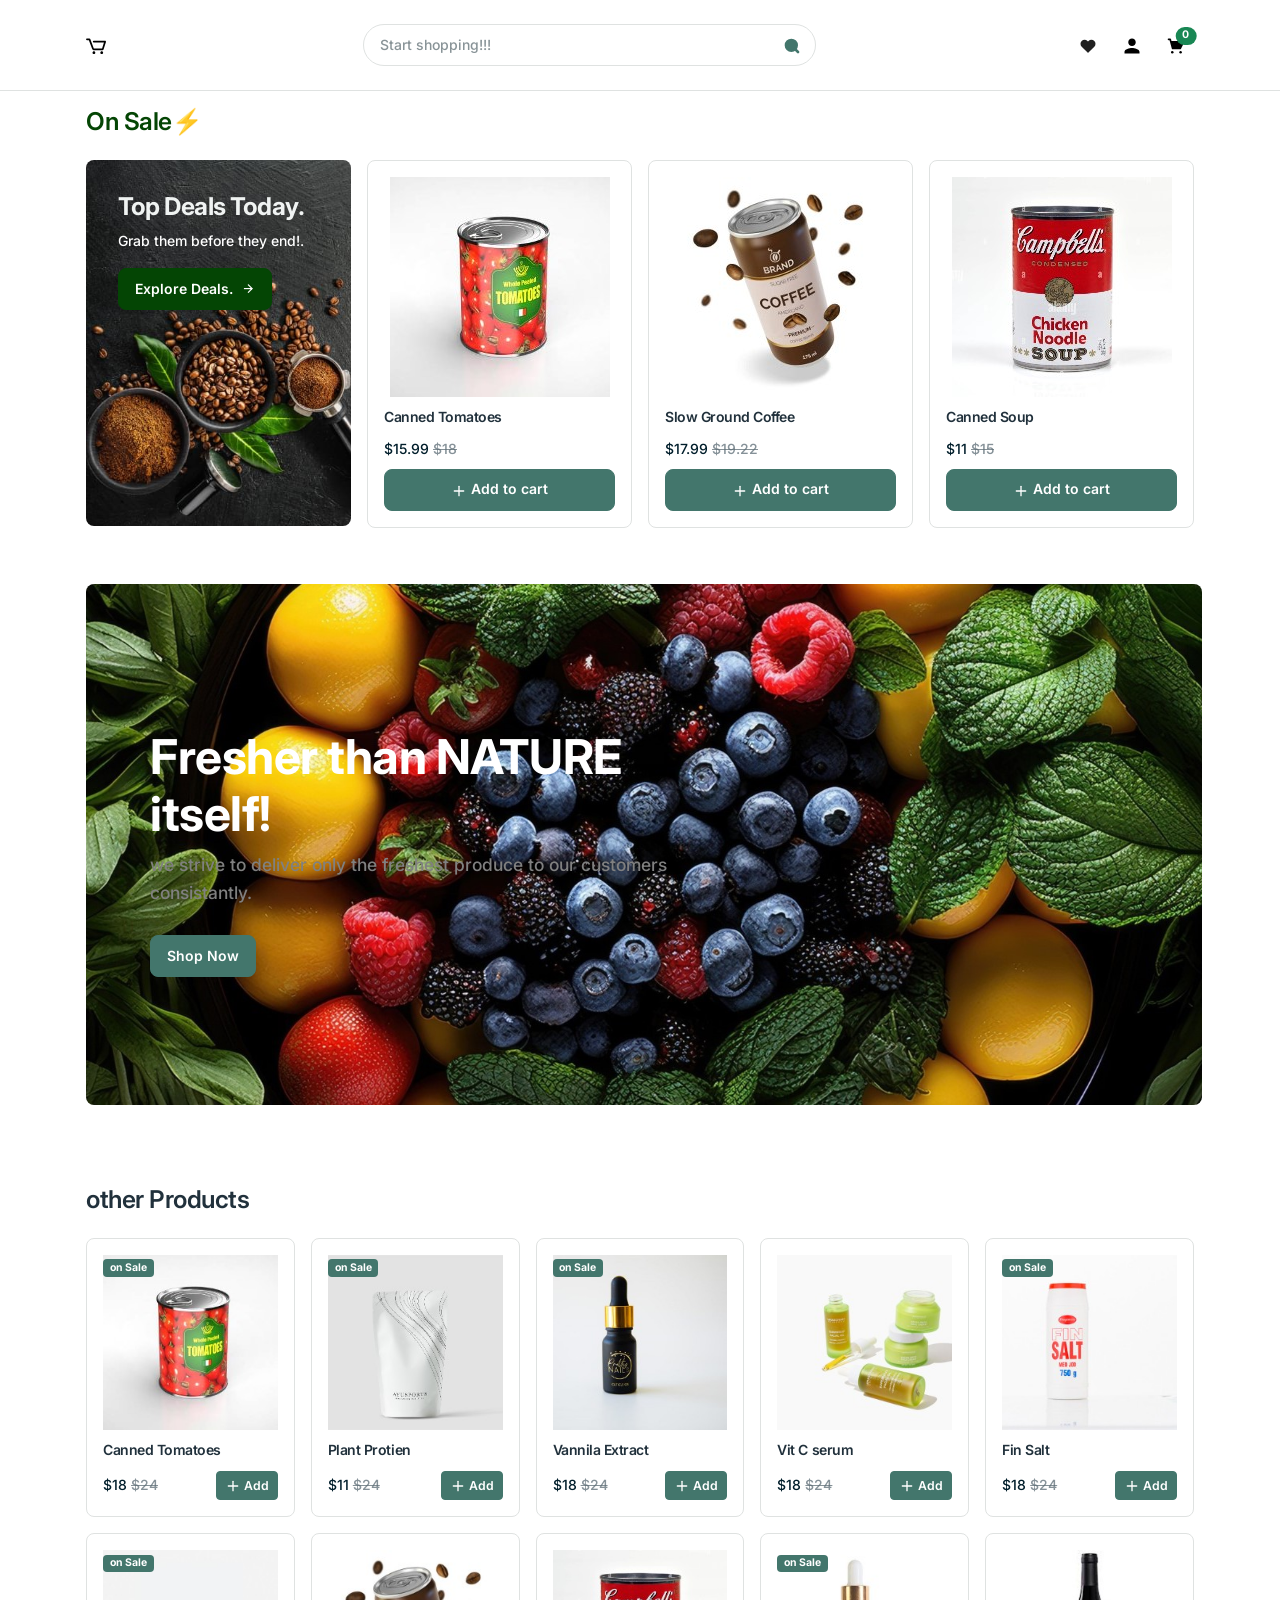
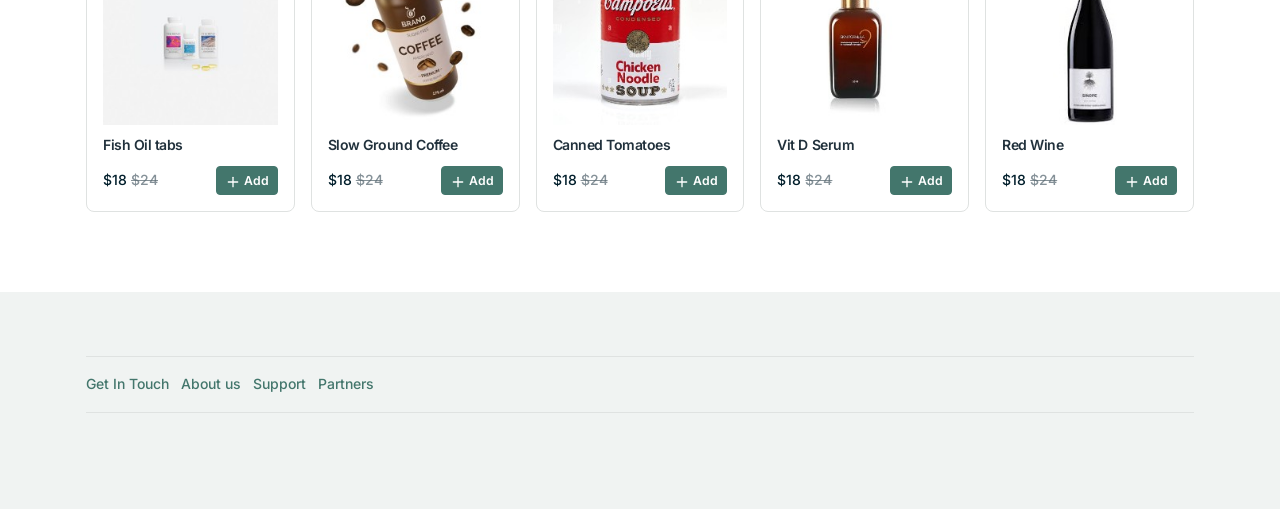
<file: index.html>
<!DOCTYPE html>
<html lang="en">

<head>
    <!-- Required meta tags -->
    <meta charset="utf-8">
    <meta name="viewport" content="width=device-width, initial-scale=1, shrink-to-fit=no">
    <meta content="Trial Project" name="authored by Surya Baburaj">
    <title>eComm</title>

    <link href="./assets/libs/slick-carousel/slick/slick.css" rel="stylesheet" />
    <link href="./assets/libs/slick-carousel/slick/slick-theme.css" rel="stylesheet" />
    <link href="./assets/libs/tiny-slider/dist/tiny-slider.css" rel="stylesheet" />

    <!-- Favicon icon-->
    <link rel="shortcut icon" type="image/x-icon" href="./assets/images/favicon/favicon.ico">


    <!-- Libs CSS -->
    <link href="./assets/libs/bootstrap-icons/font/bootstrap-icons.min.css" rel="stylesheet">
    <link href="./assets/libs/feather-webfont/dist/feather-icons.css" rel="stylesheet">
    <link href="./assets/libs/simplebar/dist/simplebar.min.css" rel="stylesheet">


    <!-- Theme CSS -->
    <link rel="stylesheet" href="./assets/css/theme.min.css">
    <script async src="https://www.googletagmanager.com/gtag/js?id=G-M8S4MT3EYG"></script>
    <script>
        window.dataLayer = window.dataLayer || [];

        function gtag() {
            dataLayer.push(arguments);
        }
        gtag("js", new Date());

        gtag("config", "G-M8S4MT3EYG");
    </script>
    <script type="text/javascript">
        (function(c, l, a, r, i, t, y) {
            c[a] =
                c[a] ||
                function() {
                    (c[a].q = c[a].q || []).push(arguments);
                };
            t = l.createElement(r);
            t.async = 1;
            t.src = "https://www.clarity.ms/tag/" + i;
            y = l.getElementsByTagName(r)[0];
            y.parentNode.insertBefore(t, y);
        })(window, document, "clarity", "script", "kuc8w5o9nt");
    </script>

</head>
<body>
    <!-- navigation bar - start  -->
    <div class="border-bottom">
        <div class="py-6">
            <div class="container">
                <div class="row w-100 align-items-center gx-lg-2 gx-0">
                    <div class="col-xxl-2 col-lg-3 col-md-6 col-5">
                        <a class="navbar-brand d-none d-lg-block" href="./index.html">
						<img src="./assets/images/logo/logo.svg" height="20" width="20" alt="eComm site Logo" />
					</a>
                        <div class="d-flex justify-content-between w-100 d-lg-none">
                            <a class="navbar-brand" href="./index.html">
							<img src="./assets/images/logo/logo.svg" height="20" width="20"  alt="eComm site" />
						</a>
                        </div>
                    </div>
                    <div class="col-xxl-5 col-lg-5 d-none d-lg-block ">
                        <form action="#">
                            <div class="input-group">
                                <input class="form-control rounded-pill" type="search" placeholder="Start shopping!!!" />
                                <span class="input-group-append">
								<button class="btn  ms-n10 rounded-0 rounded-pill" type="button">
									<svg
										xmlns="http://www.w3.org/2000/svg"
										width="16"
										height="16"
										viewBox="0 0 24 24"
										fill="#43766c"
										stroke="#43766c"
										stroke-width="4"
										stroke-linecap="round"
										stroke-linejoin="round"
										class="feather feather-search"
									>
										<circle cx="11" cy="11" r="8"></circle>
										<line x1="21" y1="21" x2="16.65" y2="16.65"></line>
									</svg>
								</button>
							</span>
                            </div>
                        </form>
                    </div>
                    <div class="col-md-2 col-xxl-3 d-none d-lg-block">
                        <!-- Button trigger modal -->
                        
                    </div>
                    
                    <div class="col-lg-2 col-xxl-2 text-end col-md-6 col-7">
                        <div class="list-inline">
                            <div class="list-inline-item me-5">
                                <a href="#!" >
                                    <img src="assets/images/icons/wishlist.svg" alt="">
                                    
							</a>
                            </div>
                            <div class="list-inline-item me-5">
                                <a href="#!" class="text-muted" data-bs-toggle="modal" data-bs-target="#offcanvasExample">
								<img src="assets/images/icons/user-profile.svg" width="20" alt="user-profile">
							</a>
                            </div>
                            <div class="list-inline-item me-5 me-lg-0">
                                <a class="text-muted position-relative" data-bs-toggle="offcanvas" data-bs-target="#offcanvasRight" href="#offcanvasExample" role="button" aria-controls="offcanvasRight">
                                    <img src="assets/images/icons/cart.svg" width="20" alt="">
								<span class="position-absolute top-0 start-100 translate-middle badge rounded-pill bg-success">
									0
									<span class="visually-hidden"> Items in cart</span>
								</span>
							</a>
                            </div>
                            <div class="list-inline-item d-inline-block d-lg-none">
							<!-- Button -->
							<button class="navbar-toggler collapsed" type="button" data-bs-toggle="offcanvas" data-bs-target="#navbar-default" aria-controls="navbar-default" aria-label="Toggle navigation">
								<svg xmlns="http://www.w3.org/2000/svg" width="20" height="20" viewBox="0 0 24 24" id="search"><path fill="#200E32" d="M15.6207067,15.6542822 C16.0072308,15.270377 16.6268293,15.270377 17.0133534,15.6542822 L17.0133534,15.6542822 L19.5680176,17.7164156 L19.6123694,17.7164156 C20.1292102,18.2388171 20.1292102,19.0857973 19.6123694,19.6081989 C19.0955285,20.1306004 18.2575639,20.1306004 17.7407231,19.6081989 L17.7407231,19.6081989 L15.6207067,17.1784678 L15.5402577,17.0876967 C15.390397,16.8980019 15.3076306,16.6615115 15.3076306,16.416375 C15.3076306,16.1303824 15.4202849,15.8561581 15.6207067,15.6542822 Z M8.57763961,-7.10542736e-15 C10.8525711,-7.10542736e-15 13.0343273,0.913436016 14.6429467,2.53936255 C16.2515662,4.16528909 17.1552792,6.37051871 17.1552792,8.66992606 C17.1552792,13.458194 13.3149392,17.3398521 8.57763961,17.3398521 C3.84034006,17.3398521 2.13162821e-14,13.458194 2.13162821e-14,8.66992606 C2.13162821e-14,3.88165812 3.84034006,-7.10542736e-15 8.57763961,-7.10542736e-15 Z" transform="translate(2 2)"></path></svg>
							</button>
						</div>
                            
                        </div>
                    </div>
                </div>
            </div>
        </div>

        
    </div>
    <nav class="navbar navbar-expand-lg navbar-light navbar-default py-0 pb-lg-4" aria-label="Offcanvas navbar large">
		<div class="container">
			<div class="offcanvas offcanvas-start hide" tabindex="-1" id="navbar-default" aria-labelledby="navbar-defaultLabel" aria-modal="true" role="dialog">
				<div class="offcanvas-header pb-1">
					<a href="./index.html"><img src="./assets/images/icons/cart.svg" width="20" alt="eCommsite"></a>
					<button type="button" class="btn-close" data-bs-dismiss="offcanvas" aria-label="Close"></button>
				</div>
				<div class="offcanvas-body">
					<div class="d-block d-lg-none mb-4">
						<form action="#">
							<div class="input-group">
								<input class="form-control rounded-pill " type="search" placeholder="Start your search!!" style="text-align: center;">
								<span class="input-group-append">
									<button class="btn  ms-n10 rounded-pill rounded-pill" type="button">
										<svg xmlns="http://www.w3.org/2000/svg" width="16" height="16" viewBox="0 0 24 24" fill="currentColor" stroke="currentColor" stroke-width="4" stroke-linecap="round" stroke-linejoin="round" class="feather feather-search">
											<circle cx="11" cy="11" r="8"></circle>
											<line x1="21" y1="21" x2="16.65" y2="16.65"></line>
										</svg>
									</button>
								</span>
							</div>
						</form>
						
					</div>
					
				</div>
			</div>
	</nav>
    <!-- Modal -->

    <!-- Shop Cart -->  

    <div class="offcanvas offcanvas-end" tabindex="-1" id="offcanvasRight" aria-labelledby="offcanvasRightLabel">
        <div class="offcanvas-header border-bottom">
            <div class="text-start">
                <h6 id="offcanvasRightLabel" class="mb-0 fs-4">Your Cart!</h6>
            </div>
            <button type="button" class="btn-close text-reset" data-bs-dismiss="offcanvas" aria-label="Close"></button>
        </div>
        <div class="offcanvas-body">
            <div>
               
                <ul class="list-group list-group-flush">
                    <!-- list group -->
                    <li class="list-group-item  border-bottom" style="padding-left: 35%;">
                            <div class="text-start">
                                <h6>wow! Such empty !! <img src="assets/images/icons/empty.svg" width="16" alt=""></h6>
                               
                            </div>
                        
                    </li>
                </ul>
                <!-- btn -->
                <div class="d-flex justify-content-between mt-4" style="padding-left: 35%;">
                    <a href="#!"  class="btn btn-primary" style="background-color: #43766c;" >Continue Shopping</a>
                </div>
            </div>
        </div>
    </div>
   <!-- navigation end -->
    
<!-- today's deals End-->
        <section>
            <div class="container">
                <div class="row">
                    <div class="col-md-12 mb-6">
                        <h3 class="mb-0 text-dark-primary">On Sale⚡</h3>
                    </div>
                </div>
                <div class="table-responsive-xl pb-6" style="height: 365.17;">
                    <div class="row row-cols-lg-4 row-cols-1 row-cols-md-2 g-4 flex-nowrap">
                        <div class="col">
                            <div class="pt-8 px-6 px-xl-8 rounded" style="background: url(./assets/images/banner/banner-deal.jpg) no-repeat; background-size: cover; height: 365.17px">
                                <div>
                                    <h3 class="fw-bolder text-light">Top Deals Today.</h3>
                                    <p class="text-white">Grab them before they end!.</p>
                                    <a href="#!" class="btn btn-dark-primary">
                                 Explore Deals.
                                 <i class="feather-icon icon-arrow-right ms-1"></i>
                              </a>
                                </div>
                            </div>
                        </div>
                        <!-- items -->
                        
                        <div class="col">
                            <div class="card card-product">
                                <div class="card-body">
                                    <div class="text-center position-relative">
                                        <a href="./pages/shop-single.html"><img src="assets/images/products/12.jpg" alt="  Ecomm site products" class="mb-3 img-fluid" /></a>
                                        <div class="card-product-action">
                                            <a href="#!" class="btn-action" data-bs-toggle="modal" data-bs-target="#quickViewModal">
                                       <i class="bi bi-eye" data-bs-toggle="tooltip" data-bs-html="true" title="Quick View"></i>
                                    </a>
                                            <a href="#!" class="btn-action" data-bs-toggle="tooltip" data-bs-html="true" title="Wishlist"><i class="bi bi-heart"></i></a>
                                            <a href="#!" class="btn-action" data-bs-toggle="tooltip" data-bs-html="true" title="Compare"><i class="bi bi-arrow-left-right"></i></a>
                                        </div>
                                    </div>
                                    
                                    <h2 class="fs-6"><a href="./pages/shop-single.html" class="text-inherit text-decoration-none">Canned Tomatoes</a></h2>
                                    <div class="d-flex justify-content-between align-items-center mt-3">
                                        <div>
                                            <span class="text-dark">$15.99</span>
                                            <span class="text-decoration-line-through text-muted">$18</span>
                                        </div>
                                        
                                    </div>
                                    <div class="d-grid mt-2">
                                        <a href="#!" class="btn btn-primary">
                                    <svg
                                       xmlns="http://www.w3.org/2000/svg"
                                       width="16"
                                       height="16"
                                       viewBox="0 0 24 24"
                                       fill="none"
                                       stroke="currentColor"
                                       stroke-width="2"
                                       stroke-linecap="round"
                                       stroke-linejoin="round"
                                       class="feather feather-plus">
                                       <line x1="12" y1="5" x2="12" y2="19"></line>
                                       <line x1="5" y1="12" x2="19" y2="12"></line>
                                    </svg>
                                    Add to cart
                                 </a>
                                    </div>
                                    
                                </div>
                            </div>
                        </div>
                        <!-- items -->
                        <div class="col">
                            <div class="card card-product">
                                <div class="card-body">
                                    <div class="text-center position-relative">
                                        <a href="./pages/shop-single.html"><img src="assets/images/products/11.jpg" alt="  Ecomm site products" class="mb-3 img-fluid" /></a>

                                        
                                    </div>
                                    
                                    <h2 class="fs-6"><a href="./pages/shop-single.html" class="text-inherit text-decoration-none">Slow Ground Coffee</a></h2>

                                    <div class="d-flex justify-content-between align-items-center mt-3">
                                        <div>
                                            <span class="text-dark">$17.99</span>
                                            <span class="text-decoration-line-through text-muted">$19.22</span>
                                        </div>
                                       
                                    </div>
                                    <div class="d-grid mt-2">
                                        <a href="#!" class="btn btn-primary">
                                    <svg
                                       xmlns="http://www.w3.org/2000/svg"
                                       width="16"
                                       height="16"
                                       viewBox="0 0 24 24"
                                       fill="none"
                                       stroke="currentColor"
                                       stroke-width="2"
                                       stroke-linecap="round"
                                       stroke-linejoin="round"
                                       class="feather feather-plus">
                                       <line x1="12" y1="5" x2="12" y2="19"></line>
                                       <line x1="5" y1="12" x2="19" y2="12"></line>
                                    </svg>
                                    Add to cart
                                 </a>
                                    </div>
                                    
                                </div>
                            </div>
                        </div>

                        <!-- items -->
                        <div class="col">
                            <div class="card card-product">
                                <div class="card-body">
                                    <div class="text-center position-relative">
                                        <a href="./pages/shop-single.html"><img src="assets/images/products/13.jpg" alt="  Ecomm site products" class="mb-3 img-fluid" /></a>
                                        <div class="card-product-action">
                                            <a href="#!" class="btn-action" data-bs-toggle="modal" data-bs-target="#quickViewModal">
                                       <i class="bi bi-eye" data-bs-toggle="tooltip" data-bs-html="true" title="Quick View"></i>
                                    </a>
                                            <a href="#!" class="btn-action" data-bs-toggle="tooltip" data-bs-html="true" title="Wishlist"><i class="bi bi-heart"></i></a>
                                            <a href="#!" class="btn-action" data-bs-toggle="tooltip" data-bs-html="true" title="Compare"><i class="bi bi-arrow-left-right"></i></a>
                                        </div>
                                    </div>
                                    
                                    <h2 class="fs-6"><a href="./pages/shop-single.html" class="text-inherit text-decoration-none">Canned Soup</a></h2>
                                    <div class="d-flex justify-content-between align-items-center mt-3">
                                        <div>
                                            <span class="text-dark">$11</span>
                                            <span class="text-decoration-line-through text-muted">$15</span>
                                        </div>
                                        
                                    </div>
                                    <div class="d-grid mt-2">
                                        <a href="#!" class="btn btn-primary">
                                    <svg
                                       xmlns="http://www.w3.org/2000/svg"
                                       width="16"
                                       height="16"
                                       viewBox="0 0 24 24"
                                       fill="none"
                                       stroke="currentColor"
                                       stroke-width="2"
                                       stroke-linecap="round"
                                       stroke-linejoin="round"
                                       class="feather feather-plus">
                                       <line x1="12" y1="5" x2="12" y2="19"></line>
                                       <line x1="5" y1="12" x2="19" y2="12"></line>
                                    </svg>
                                    Add to cart
                                 </a>
                                    </div>
                                    
                                </div>
                            </div>
                        </div>
                    </div>
                </div>
            </div>
        </section>

        <!-- today's deals end  -->

<!-- slider start -->
    <main>
        <section class="mt-8">
            <div class="container">
                <div class="hero-slider">
                    <div style="background: url(./assets/images/slider/slide-1.jpg) no-repeat; background-size: cover;; border-radius: 0.5rem; background-position: center">
                        <div class="ps-lg-12 py-lg-16 col-xxl-5 col-md-7 py-14 px-8 text-xs-center">

                            <h2 class="text-white display-5 fw-bolder mt-4">Fresher than NATURE itself!</h2>
                            <p class="lead" style="color: grey;">we strive to deliver only the freshest produce to our customers consistantly.</p>
                            <a href="#!" class="btn btn-primary mt-3">
                                Shop Now
                             </a>
                        </div>
                    </div>
                    <div style="background: url(./assets/images/slider/slider-2.jpg) no-repeat; background-size: cover; height: 521px; border-radius: 0.5rem; background-position: center">
                        <div class="ps-lg-12 py-lg-16 col-xxl-5 col-md-7 py-14 px-8 text-xs-center">
                            <h2 class="text-light display-5 fw-bold mt-4">
                                Your One-Stop desitnation to a good    
                                <span class="text-primary">$LIFE</span>
                            </h2>
                            <p class="lead">Explore our wellness offers daily!.</p>
                            <a href="#!" class="btn btn-primary mt-3">
                           Shop Now
                        </a>
                        </div>
                    </div>
                </div>
            </div>
        </section>

 



        <!-- Popular Products Start-->
        <section class="my-lg-14 my-8">
            <div class="container">
                <div class="row">
                    <div class="col-12 mb-6">
                        <h3 class="mb-0">other Products</h3>
                    </div>
                </div>

                <div class="row g-4 row-cols-lg-5 row-cols-2 row-cols-md-3">
                    <div class="col">
                        <div class="card card-product">
                            <div class="card-body">
                                <div class="text-center position-relative">
                                    <div class="position-absolute top-0 start-0">
                                        <span class="badge bg-primary">on Sale</span>
                                    </div>
                                    <a href="#!"><img src="assets/images/products/12.jpg" alt="  Ecomm site products" class="mb-3 img-fluid" /></a>

                                   
                                </div>
                                 
                                <h2 class="fs-6"><a href="./pages/shop-single.html" class="text-inherit text-decoration-none"> Canned Tomatoes </a></h2>
                               
                                <div class="d-flex justify-content-between align-items-center mt-3">
                                    <div>
                                        <span class="text-dark">$18</span>
                                        <span class="text-decoration-line-through text-muted">$24</span>
                                    </div>
                                    <div>
                                        <a href="#!" class="btn btn-primary btn-sm">
                                    <svg
                                       xmlns="http://www.w3.org/2000/svg"
                                       width="16"
                                       height="16"
                                       viewBox="0 0 24 24"
                                       fill="none"
                                       stroke="currentColor"
                                       stroke-width="2"
                                       stroke-linecap="round"
                                       stroke-linejoin="round"
                                       class="feather feather-plus">
                                       <line x1="12" y1="5" x2="12" y2="19"></line>
                                       <line x1="5" y1="12" x2="19" y2="12"></line>
                                    </svg>
                                    Add
                                 </a>
                                    </div>
                                </div>
                            </div>
                        </div>
                    </div>

                    <!-- item -->

                    <div class="col">
                        <div class="card card-product">
                            <div class="card-body">
                                <div class="text-center position-relative">
                                    <div class="position-absolute top-0 start-0">
                                        <span class="badge bg-primary">on Sale</span>
                                    </div>
                                    <a href="#!"><img src="assets/images/products/2.jpg" alt="Ecomm site products" class="mb-3 img-fluid" /></a>

                                   
                                </div>
                                 
                                <h2 class="fs-6"><a href="./pages/shop-single.html" class="text-inherit text-decoration-none"> Plant Protien </a></h2>
                               
                                <div class="d-flex justify-content-between align-items-center mt-3">
                                    <div>
                                        <span class="text-dark">$11</span>
                                        <span class="text-decoration-line-through text-muted">$24</span>
                                    </div>
                                    <div>
                                        <a href="#!" class="btn btn-primary btn-sm">
                                    <svg
                                       xmlns="http://www.w3.org/2000/svg"
                                       width="16"
                                       height="16"
                                       viewBox="0 0 24 24"
                                       fill="none"
                                       stroke="currentColor"
                                       stroke-width="2"
                                       stroke-linecap="round"
                                       stroke-linejoin="round"
                                       class="feather feather-plus">
                                       <line x1="12" y1="5" x2="12" y2="19"></line>
                                       <line x1="5" y1="12" x2="19" y2="12"></line>
                                    </svg>
                                    Add
                                 </a>
                                    </div>
                                </div>
                            </div>
                        </div>
                    </div>

                    <!-- item -->
                    <div class="col">
                        <div class="card card-product">
                            <div class="card-body">
                                <div class="text-center position-relative">
                                    <div class="position-absolute top-0 start-0">
                                        <span class="badge bg-primary">on Sale</span>
                                    </div>
                                    <a href="#!"><img src="assets/images/products/4.jpg" alt="  Ecomm site products" class="mb-3 img-fluid" /></a>

                                   
                                </div>
                                 
                                <h2 class="fs-6"><a href="./pages/shop-single.html" class="text-inherit text-decoration-none"> Vannila Extract  </a></h2>
                               
                                <div class="d-flex justify-content-between align-items-center mt-3">
                                    <div>
                                        <span class="text-dark">$18</span>
                                        <span class="text-decoration-line-through text-muted">$24</span>
                                    </div>
                                    <div>
                                        <a href="#!" class="btn btn-primary btn-sm">
                                    <svg
                                       xmlns="http://www.w3.org/2000/svg"
                                       width="16"
                                       height="16"
                                       viewBox="0 0 24 24"
                                       fill="none"
                                       stroke="currentColor"
                                       stroke-width="2"
                                       stroke-linecap="round"
                                       stroke-linejoin="round"
                                       class="feather feather-plus">
                                       <line x1="12" y1="5" x2="12" y2="19"></line>
                                       <line x1="5" y1="12" x2="19" y2="12"></line>
                                    </svg>
                                    Add
                                 </a>
                                    </div>
                                </div>
                            </div>
                        </div>
                    </div>
                    <!-- item -->

                    <div class="col">
                        <div class="card card-product">
                            <div class="card-body">
                                <div class="text-center position-relative">
                                    
                                    <a href="#!"><img src="assets/images/products/5.jpg" alt="  Ecomm site products" class="mb-3 img-fluid" /></a>

                                   
                                </div>
                                 
                                <h2 class="fs-6"><a href="./pages/shop-single.html" class="text-inherit text-decoration-none"> Vit C serum </a></h2>
                               
                                <div class="d-flex justify-content-between align-items-center mt-3">
                                    <div>
                                        <span class="text-dark">$18</span>
                                        <span class="text-decoration-line-through text-muted">$24</span>
                                    </div>
                                    <div>
                                        <a href="#!" class="btn btn-primary btn-sm">
                                    <svg
                                       xmlns="http://www.w3.org/2000/svg"
                                       width="16"
                                       height="16"
                                       viewBox="0 0 24 24"
                                       fill="none"
                                       stroke="currentColor"
                                       stroke-width="2"
                                       stroke-linecap="round"
                                       stroke-linejoin="round"
                                       class="feather feather-plus">
                                       <line x1="12" y1="5" x2="12" y2="19"></line>
                                       <line x1="5" y1="12" x2="19" y2="12"></line>
                                    </svg>
                                    Add
                                 </a>
                                    </div>
                                </div>
                            </div>
                        </div>
                    </div>

                    <!-- item -->

                    <div class="col">
                        <div class="card card-product">
                            <div class="card-body">
                                <div class="text-center position-relative">
                                    <div class="position-absolute top-0 start-0">
                                        <span class="badge bg-primary">on Sale</span>
                                    </div>
                                    <a href="#!"><img src="assets/images/products/8.jpg" alt="  Ecomm site products" class="mb-3 img-fluid" /></a>

                                   
                                </div>
                                 
                                <h2 class="fs-6"><a href="./pages/shop-single.html" class="text-inherit text-decoration-none"> Fin Salt </a></h2>
                               
                                <div class="d-flex justify-content-between align-items-center mt-3">
                                    <div>
                                        <span class="text-dark">$18</span>
                                        <span class="text-decoration-line-through text-muted">$24</span>
                                    </div>
                                    <div>
                                        <a href="#!" class="btn btn-primary btn-sm">
                                    <svg
                                       xmlns="http://www.w3.org/2000/svg"
                                       width="16"
                                       height="16"
                                       viewBox="0 0 24 24"
                                       fill="none"
                                       stroke="currentColor"
                                       stroke-width="2"
                                       stroke-linecap="round"
                                       stroke-linejoin="round"
                                       class="feather feather-plus">
                                       <line x1="12" y1="5" x2="12" y2="19"></line>
                                       <line x1="5" y1="12" x2="19" y2="12"></line>
                                    </svg>
                                    Add
                                 </a>
                                    </div>
                                </div>
                            </div>
                        </div>
                    </div>

                    <!-- item -->
                    <div class="col">
                        <div class="card card-product">
                            <div class="card-body">
                                <div class="text-center position-relative">
                                    <div class="position-absolute top-0 start-0">
                                        <span class="badge bg-primary">on Sale</span>
                                    </div>
                                    <a href="#!"><img src="assets/images/products/9.jpg" alt="  Ecomm site products" class="mb-3 img-fluid" /></a>

                                   
                                </div>
                                 
                                <h2 class="fs-6"><a href="./pages/shop-single.html" class="text-inherit text-decoration-none"> Fish Oil tabs  </a></h2>
                               
                                <div class="d-flex justify-content-between align-items-center mt-3">
                                    <div>
                                        <span class="text-dark">$18</span>
                                        <span class="text-decoration-line-through text-muted">$24</span>
                                    </div>
                                    <div>
                                        <a href="#!" class="btn btn-primary btn-sm">
                                    <svg
                                       xmlns="http://www.w3.org/2000/svg"
                                       width="16"
                                       height="16"
                                       viewBox="0 0 24 24"
                                       fill="none"
                                       stroke="currentColor"
                                       stroke-width="2"
                                       stroke-linecap="round"
                                       stroke-linejoin="round"
                                       class="feather feather-plus">
                                       <line x1="12" y1="5" x2="12" y2="19"></line>
                                       <line x1="5" y1="12" x2="19" y2="12"></line>
                                    </svg>
                                    Add
                                 </a>
                                    </div>
                                </div>
                            </div>
                        </div>
                    </div>

                    <div class="col">
                        <div class="card card-product">
                            <div class="card-body">
                                <div class="text-center position-relative">
                                    
                                    <a href="#!"><img src="assets/images/products/11.jpg" alt="  Ecomm site products" class="mb-3 img-fluid" /></a>

                                   
                                </div>
                                 
                                <h2 class="fs-6"><a href="./pages/shop-single.html" class="text-inherit text-decoration-none"> Slow Ground Coffee </a></h2>
                               
                                <div class="d-flex justify-content-between align-items-center mt-3">
                                    <div>
                                        <span class="text-dark">$18</span>
                                        <span class="text-decoration-line-through text-muted">$24</span>
                                    </div>
                                    <div>
                                        <a href="#!" class="btn btn-primary btn-sm">
                                    <svg
                                       xmlns="http://www.w3.org/2000/svg"
                                       width="16"
                                       height="16"
                                       viewBox="0 0 24 24"
                                       fill="none"
                                       stroke="currentColor"
                                       stroke-width="2"
                                       stroke-linecap="round"
                                       stroke-linejoin="round"
                                       class="feather feather-plus">
                                       <line x1="12" y1="5" x2="12" y2="19"></line>
                                       <line x1="5" y1="12" x2="19" y2="12"></line>
                                    </svg>
                                    Add
                                 </a>
                                    </div>
                                </div>
                            </div>
                        </div>
                    </div>

                    <div class="col">
                        <div class="card card-product">
                            <div class="card-body">
                                <div class="text-center position-relative">
                                    
                                    <a href="#!"><img src="assets/images/products/13.jpg" alt="  Ecomm site products" class="mb-3 img-fluid" /></a>

                                   
                                </div>
                                 
                                <h2 class="fs-6"><a href="./pages/shop-single.html" class="text-inherit text-decoration-none"> Canned Tomatoes </a></h2>
                               
                                <div class="d-flex justify-content-between align-items-center mt-3">
                                    <div>
                                        <span class="text-dark">$18</span>
                                        <span class="text-decoration-line-through text-muted">$24</span>
                                    </div>
                                    <div>
                                        <a href="#!" class="btn btn-primary btn-sm">
                                    <svg
                                       xmlns="http://www.w3.org/2000/svg"
                                       width="16"
                                       height="16"
                                       viewBox="0 0 24 24"
                                       fill="none"
                                       stroke="currentColor"
                                       stroke-width="2"
                                       stroke-linecap="round"
                                       stroke-linejoin="round"
                                       class="feather feather-plus">
                                       <line x1="12" y1="5" x2="12" y2="19"></line>
                                       <line x1="5" y1="12" x2="19" y2="12"></line>
                                    </svg>
                                    Add
                                 </a>
                                    </div>
                                </div>
                            </div>
                        </div>
                    </div>

                    <div class="col">
                        <div class="card card-product">
                            <div class="card-body">
                                <div class="text-center position-relative">
                                    <div class="position-absolute top-0 start-0">
                                        <span class="badge bg-primary">on Sale</span>
                                    </div>
                                    <a href="#!"><img src="assets/images/products/3.webp" alt="  Ecomm site products" class="mb-3 img-fluid" /></a>

                                   
                                </div>
                                 
                                <h2 class="fs-6"><a href="./pages/shop-single.html" class="text-inherit text-decoration-none"> Vit D Serum </a></h2>
                               
                                <div class="d-flex justify-content-between align-items-center mt-3">
                                    <div>
                                        <span class="text-dark">$18</span>
                                        <span class="text-decoration-line-through text-muted">$24</span>
                                    </div>
                                    <div>
                                        <a href="#!" class="btn btn-primary btn-sm">
                                    <svg
                                       xmlns="http://www.w3.org/2000/svg"
                                       width="16"
                                       height="16"
                                       viewBox="0 0 24 24"
                                       fill="none"
                                       stroke="currentColor"
                                       stroke-width="2"
                                       stroke-linecap="round"
                                       stroke-linejoin="round"
                                       class="feather feather-plus">
                                       <line x1="12" y1="5" x2="12" y2="19"></line>
                                       <line x1="5" y1="12" x2="19" y2="12"></line>
                                    </svg>
                                    Add
                                 </a>
                                    </div>
                                </div>
                            </div>
                        </div>
                    </div>

                    <div class="col">
                        <div class="card card-product">
                            <div class="card-body">
                                <div class="text-center position-relative">
                                    
                                    <a href="#!"><img src="assets/images/products/7.jpeg" alt="  Ecomm site products" class="mb-3 img-fluid" /></a>

                                   
                                </div>
                                 
                                <h2 class="fs-6"><a href="./pages/shop-single.html" class="text-inherit text-decoration-none"> Red Wine </a></h2>
                               
                                <div class="d-flex justify-content-between align-items-center mt-3">
                                    <div>
                                        <span class="text-dark">$18</span>
                                        <span class="text-decoration-line-through text-muted">$24</span>
                                    </div>
                                    <div>
                                        <a href="#!" class="btn btn-primary btn-sm">
                                    <svg
                                       xmlns="http://www.w3.org/2000/svg"
                                       width="16"
                                       height="16"
                                       viewBox="0 0 24 24"
                                       fill="none"
                                       stroke="currentColor"
                                       stroke-width="2"
                                       stroke-linecap="round"
                                       stroke-linejoin="round"
                                       class="feather feather-plus">
                                       <line x1="12" y1="5" x2="12" y2="19"></line>
                                       <line x1="5" y1="12" x2="19" y2="12"></line>
                                    </svg>
                                    Add
                                 </a>
                                    </div>
                                </div>
                            </div>
                        </div>
                    </div>
                   
                </div>
            </div>
        </section>

 
    </main>
<!-- slider end -->
    <!-- Modal -->

 <!-- footer -->
<footer class="footer" >
  <div class="container">
 
    <div class="border-top py-4" ">
      <div class="row align-items-center">
        <div class="col-lg-5 text-lg-start text-center mb-2 mb-lg-0">
          <ul class="list-inline mb-0">
            <li class="list-inline-item">
              <a href="#!"><h6class="text-dark">Get In Touch</h6></a>
            </li>
            <li class="list-inline-item">
                <a href="#!"><h6class="text-dark">About us</h6></a>
              </li>
              <li class="list-inline-item">
                <a href="#!"><h6class="text-dark">Support</h6></a>
              </li>
              <li class="list-inline-item">
                <a href="#!"><h6class="text-dark">Partners</h6></a>
              </li>
          </ul>
        </div>
    
      </div>

    </div>
    <div class="border-top py-4">
      <div class="row align-items-center">
        
        <div class="col-md-6">
     
        </div>
      </div>

    </div>
  </div>
</footer>
          <!-- Javascript-->

      <!-- Libs JS -->
<!-- <script src="./assets/libs/jquery/dist/jquery.min.js"></script> -->
<script src="./assets/libs/bootstrap/dist/js/bootstrap.bundle.min.js"></script>
<script src="./assets/libs/simplebar/dist/simplebar.min.js"></script>

<!-- Theme JS -->
<script src="./assets/js/theme.min.js"></script>

      <script src="./assets/js/vendors/jquery.min.js"></script>
      <script src="./assets/js/vendors/countdown.js"></script>
      <script src="./assets/libs/slick-carousel/slick/slick.min.js"></script>
      <script src="./assets/js/vendors/slick-slider.js"></script>
      <script src="./assets/libs/tiny-slider/dist/min/tiny-slider.js"></script>
      <script src="./assets/js/vendors/tns-slider.js"></script>
      <script src="./assets/js/vendors/zoom.js"></script>
</body>
</html>
</file>
<file: assets/libs/tiny-slider/dist/tiny-slider.css>
.tns-outer {
    padding: 0 !important
}

.tns-outer [hidden] {
    display: none !important
}

.tns-outer [aria-controls],
.tns-outer [data-action] {
    cursor: pointer
}

.tns-slider {
    -webkit-transition: all 0s;
    -moz-transition: all 0s;
    transition: all 0s
}

.tns-slider>.tns-item {
    -webkit-box-sizing: border-box;
    -moz-box-sizing: border-box;
    box-sizing: border-box
}

.tns-horizontal.tns-subpixel {
    white-space: nowrap
}

.tns-horizontal.tns-subpixel>.tns-item {
    display: inline-block;
    vertical-align: top;
    white-space: normal
}

.tns-horizontal.tns-no-subpixel:after {
    content: '';
    display: table;
    clear: both
}

.tns-horizontal.tns-no-subpixel>.tns-item {
    float: left
}

.tns-horizontal.tns-carousel.tns-no-subpixel>.tns-item {
    margin-right: -100%
}

.tns-no-calc {
    position: relative;
    left: 0
}

.tns-gallery {
    position: relative;
    left: 0;
    min-height: 1px
}

.tns-gallery>.tns-item {
    position: absolute;
    left: -100%;
    -webkit-transition: transform 0s, opacity 0s;
    -moz-transition: transform 0s, opacity 0s;
    transition: transform 0s, opacity 0s
}

.tns-gallery>.tns-slide-active {
    position: relative;
    left: auto !important
}

.tns-gallery>.tns-moving {
    -webkit-transition: all 0.25s;
    -moz-transition: all 0.25s;
    transition: all 0.25s
}

.tns-autowidth {
    display: inline-block
}

.tns-lazy-img {
    -webkit-transition: opacity 0.6s;
    -moz-transition: opacity 0.6s;
    transition: opacity 0.6s;
    opacity: 0.6
}

.tns-lazy-img.tns-complete {
    opacity: 1
}

.tns-ah {
    -webkit-transition: height 0s;
    -moz-transition: height 0s;
    transition: height 0s
}

.tns-ovh {
    overflow: hidden
}

.tns-visually-hidden {
    position: absolute;
    left: -10000em
}

.tns-transparent {
    opacity: 0;
    visibility: hidden
}

.tns-fadeIn {
    opacity: 1;
    filter: alpha(opacity=100);
    z-index: 0
}

.tns-normal,
.tns-fadeOut {
    opacity: 0;
    filter: alpha(opacity=0);
    z-index: -1
}

.tns-vpfix {
    white-space: nowrap
}

.tns-vpfix>div,
.tns-vpfix>li {
    display: inline-block
}

.tns-t-subp2 {
    margin: 0 auto;
    width: 310px;
    position: relative;
    height: 10px;
    overflow: hidden
}

.tns-t-ct {
    width: 2333.3333333%;
    width: -webkit-calc(100% * 70 / 3);
    width: -moz-calc(100% * 70 / 3);
    width: calc(100% * 70 / 3);
    position: absolute;
    right: 0
}

.tns-t-ct:after {
    content: '';
    display: table;
    clear: both
}

.tns-t-ct>div {
    width: 1.4285714%;
    width: -webkit-calc(100% / 70);
    width: -moz-calc(100% / 70);
    width: calc(100% / 70);
    height: 10px;
    float: left
}

/*# sourceMappingURL=sourcemaps/tiny-slider.css.map */
</file>
<file: assets/libs/feather-webfont/dist/feather-icons.css>
/* Generated by grunt-webfont */

@font-face {
    font-family: "feather-icons";
    src: url("feather-icons.eot?e0a20d6edb74f52c006bb300686580b0");
    src: url("feather-icons.eot?e0a20d6edb74f52c006bb300686580b0#iefix") format("embedded-opentype"), url("feather-icons.woff?e0a20d6edb74f52c006bb300686580b0") format("woff"), url("feather-icons.ttf?e0a20d6edb74f52c006bb300686580b0") format("truetype");
    font-weight: normal;
    font-style: normal;
}

.feather-icon {
    font-family: "feather-icons";
    display: inline-block;
    line-height: 1;
    font-weight: normal;
    font-style: normal;
    speak: none;
    text-decoration: inherit;
    text-transform: none;
    text-rendering: auto;
    -webkit-font-smoothing: antialiased;
    -moz-osx-font-smoothing: grayscale;
}

/* Icons */

.icon-activity:before {
    content: "\f101";
}

.icon-airplay:before {
    content: "\f102";
}

.icon-alert-circle:before {
    content: "\f103";
}

.icon-alert-octagon:before {
    content: "\f104";
}

.icon-alert-triangle:before {
    content: "\f105";
}

.icon-align-center:before {
    content: "\f106";
}

.icon-align-justify:before {
    content: "\f107";
}

.icon-align-left:before {
    content: "\f108";
}

.icon-align-right:before {
    content: "\f109";
}

.icon-anchor:before {
    content: "\f10a";
}

.icon-aperture:before {
    content: "\f10b";
}

.icon-archive:before {
    content: "\f10c";
}

.icon-arrow-down-circle:before {
    content: "\f10d";
}

.icon-arrow-down-left:before {
    content: "\f10e";
}

.icon-arrow-down-right:before {
    content: "\f10f";
}

.icon-arrow-down:before {
    content: "\f110";
}

.icon-arrow-left-circle:before {
    content: "\f111";
}

.icon-arrow-left:before {
    content: "\f112";
}

.icon-arrow-right-circle:before {
    content: "\f113";
}

.icon-arrow-right:before {
    content: "\f114";
}

.icon-arrow-up-circle:before {
    content: "\f115";
}

.icon-arrow-up-left:before {
    content: "\f116";
}

.icon-arrow-up-right:before {
    content: "\f117";
}

.icon-arrow-up:before {
    content: "\f118";
}

.icon-at-sign:before {
    content: "\f119";
}

.icon-award:before {
    content: "\f11a";
}

.icon-bar-chart-2:before {
    content: "\f11b";
}

.icon-bar-chart:before {
    content: "\f11c";
}

.icon-battery-charging:before {
    content: "\f11d";
}

.icon-battery:before {
    content: "\f11e";
}

.icon-bell-off:before {
    content: "\f11f";
}

.icon-bell:before {
    content: "\f120";
}

.icon-bluetooth:before {
    content: "\f121";
}

.icon-bold:before {
    content: "\f122";
}

.icon-book-open:before {
    content: "\f123";
}

.icon-book:before {
    content: "\f124";
}

.icon-bookmark:before {
    content: "\f125";
}

.icon-box:before {
    content: "\f126";
}

.icon-briefcase:before {
    content: "\f127";
}

.icon-calendar:before {
    content: "\f128";
}

.icon-camera-off:before {
    content: "\f129";
}

.icon-camera:before {
    content: "\f12a";
}

.icon-cast:before {
    content: "\f12b";
}

.icon-check-circle:before {
    content: "\f12c";
}

.icon-check-square:before {
    content: "\f12d";
}

.icon-check:before {
    content: "\f12e";
}

.icon-chevron-down:before {
    content: "\f12f";
}

.icon-chevron-left:before {
    content: "\f130";
}

.icon-chevron-right:before {
    content: "\f131";
}

.icon-chevron-up:before {
    content: "\f132";
}

.icon-chevrons-down:before {
    content: "\f133";
}

.icon-chevrons-left:before {
    content: "\f134";
}

.icon-chevrons-right:before {
    content: "\f135";
}

.icon-chevrons-up:before {
    content: "\f136";
}

.icon-chrome:before {
    content: "\f137";
}

.icon-circle:before {
    content: "\f138";
}

.icon-clipboard:before {
    content: "\f139";
}

.icon-clock:before {
    content: "\f13a";
}

.icon-cloud-drizzle:before {
    content: "\f13b";
}

.icon-cloud-lightning:before {
    content: "\f13c";
}

.icon-cloud-off:before {
    content: "\f13d";
}

.icon-cloud-rain:before {
    content: "\f13e";
}

.icon-cloud-snow:before {
    content: "\f13f";
}

.icon-cloud:before {
    content: "\f140";
}

.icon-code:before {
    content: "\f141";
}

.icon-codepen:before {
    content: "\f142";
}

.icon-codesandbox:before {
    content: "\f143";
}

.icon-coffee:before {
    content: "\f144";
}

.icon-columns:before {
    content: "\f145";
}

.icon-command:before {
    content: "\f146";
}

.icon-compass:before {
    content: "\f147";
}

.icon-copy:before {
    content: "\f148";
}

.icon-corner-down-left:before {
    content: "\f149";
}

.icon-corner-down-right:before {
    content: "\f14a";
}

.icon-corner-left-down:before {
    content: "\f14b";
}

.icon-corner-left-up:before {
    content: "\f14c";
}

.icon-corner-right-down:before {
    content: "\f14d";
}

.icon-corner-right-up:before {
    content: "\f14e";
}

.icon-corner-up-left:before {
    content: "\f14f";
}

.icon-corner-up-right:before {
    content: "\f150";
}

.icon-cpu:before {
    content: "\f151";
}

.icon-credit-card:before {
    content: "\f152";
}

.icon-crop:before {
    content: "\f153";
}

.icon-crosshair:before {
    content: "\f154";
}

.icon-database:before {
    content: "\f155";
}

.icon-delete:before {
    content: "\f156";
}

.icon-disc:before {
    content: "\f157";
}

.icon-dollar-sign:before {
    content: "\f158";
}

.icon-download-cloud:before {
    content: "\f159";
}

.icon-download:before {
    content: "\f15a";
}

.icon-droplet:before {
    content: "\f15b";
}

.icon-edit-2:before {
    content: "\f15c";
}

.icon-edit-3:before {
    content: "\f15d";
}

.icon-edit:before {
    content: "\f15e";
}

.icon-external-link:before {
    content: "\f15f";
}

.icon-eye-off:before {
    content: "\f160";
}

.icon-eye:before {
    content: "\f161";
}

.icon-facebook:before {
    content: "\f162";
}

.icon-fast-forward:before {
    content: "\f163";
}

.icon-feather:before {
    content: "\f164";
}

.icon-figma:before {
    content: "\f165";
}

.icon-file-minus:before {
    content: "\f166";
}

.icon-file-plus:before {
    content: "\f167";
}

.icon-file-text:before {
    content: "\f168";
}

.icon-file:before {
    content: "\f169";
}

.icon-film:before {
    content: "\f16a";
}

.icon-filter:before {
    content: "\f16b";
}

.icon-flag:before {
    content: "\f16c";
}

.icon-folder-minus:before {
    content: "\f16d";
}

.icon-folder-plus:before {
    content: "\f16e";
}

.icon-folder:before {
    content: "\f16f";
}

.icon-framer:before {
    content: "\f170";
}

.icon-frown:before {
    content: "\f171";
}

.icon-gift:before {
    content: "\f172";
}

.icon-git-branch:before {
    content: "\f173";
}

.icon-git-commit:before {
    content: "\f174";
}

.icon-git-merge:before {
    content: "\f175";
}

.icon-git-pull-request:before {
    content: "\f176";
}

.icon-github:before {
    content: "\f177";
}

.icon-gitlab:before {
    content: "\f178";
}

.icon-globe:before {
    content: "\f179";
}

.icon-grid:before {
    content: "\f17a";
}

.icon-hard-drive:before {
    content: "\f17b";
}

.icon-hash:before {
    content: "\f17c";
}

.icon-headphones:before {
    content: "\f17d";
}

.icon-heart:before {
    content: "\f17e";
}

.icon-help-circle:before {
    content: "\f17f";
}

.icon-hexagon:before {
    content: "\f180";
}

.icon-home:before {
    content: "\f181";
}

.icon-image:before {
    content: "\f182";
}

.icon-inbox:before {
    content: "\f183";
}

.icon-info:before {
    content: "\f184";
}

.icon-instagram:before {
    content: "\f185";
}

.icon-italic:before {
    content: "\f186";
}

.icon-key:before {
    content: "\f187";
}

.icon-layers:before {
    content: "\f188";
}

.icon-layout:before {
    content: "\f189";
}

.icon-life-buoy:before {
    content: "\f18a";
}

.icon-link-2:before {
    content: "\f18b";
}

.icon-link:before {
    content: "\f18c";
}

.icon-linkedin:before {
    content: "\f18d";
}

.icon-list:before {
    content: "\f18e";
}

.icon-loader:before {
    content: "\f18f";
}

.icon-lock:before {
    content: "\f190";
}

.icon-log-in:before {
    content: "\f191";
}

.icon-log-out:before {
    content: "\f192";
}

.icon-mail:before {
    content: "\f193";
}

.icon-map-pin:before {
    content: "\f194";
}

.icon-map:before {
    content: "\f195";
}

.icon-maximize-2:before {
    content: "\f196";
}

.icon-maximize:before {
    content: "\f197";
}

.icon-meh:before {
    content: "\f198";
}

.icon-menu:before {
    content: "\f199";
}

.icon-message-circle:before {
    content: "\f19a";
}

.icon-message-square:before {
    content: "\f19b";
}

.icon-mic-off:before {
    content: "\f19c";
}

.icon-mic:before {
    content: "\f19d";
}

.icon-minimize-2:before {
    content: "\f19e";
}

.icon-minimize:before {
    content: "\f19f";
}

.icon-minus-circle:before {
    content: "\f1a0";
}

.icon-minus-square:before {
    content: "\f1a1";
}

.icon-minus:before {
    content: "\f1a2";
}

.icon-monitor:before {
    content: "\f1a3";
}

.icon-moon:before {
    content: "\f1a4";
}

.icon-more-horizontal:before {
    content: "\f1a5";
}

.icon-more-vertical:before {
    content: "\f1a6";
}

.icon-mouse-pointer:before {
    content: "\f1a7";
}

.icon-move:before {
    content: "\f1a8";
}

.icon-music:before {
    content: "\f1a9";
}

.icon-navigation-2:before {
    content: "\f1aa";
}

.icon-navigation:before {
    content: "\f1ab";
}

.icon-octagon:before {
    content: "\f1ac";
}

.icon-package:before {
    content: "\f1ad";
}

.icon-paperclip:before {
    content: "\f1ae";
}

.icon-pause-circle:before {
    content: "\f1af";
}

.icon-pause:before {
    content: "\f1b0";
}

.icon-pen-tool:before {
    content: "\f1b1";
}

.icon-percent:before {
    content: "\f1b2";
}

.icon-phone-call:before {
    content: "\f1b3";
}

.icon-phone-forwarded:before {
    content: "\f1b4";
}

.icon-phone-incoming:before {
    content: "\f1b5";
}

.icon-phone-missed:before {
    content: "\f1b6";
}

.icon-phone-off:before {
    content: "\f1b7";
}

.icon-phone-outgoing:before {
    content: "\f1b8";
}

.icon-phone:before {
    content: "\f1b9";
}

.icon-pie-chart:before {
    content: "\f1ba";
}

.icon-play-circle:before {
    content: "\f1bb";
}

.icon-play:before {
    content: "\f1bc";
}

.icon-plus-circle:before {
    content: "\f1bd";
}

.icon-plus-square:before {
    content: "\f1be";
}

.icon-plus:before {
    content: "\f1bf";
}

.icon-pocket:before {
    content: "\f1c0";
}

.icon-power:before {
    content: "\f1c1";
}

.icon-printer:before {
    content: "\f1c2";
}

.icon-radio:before {
    content: "\f1c3";
}

.icon-refresh-ccw:before {
    content: "\f1c4";
}

.icon-refresh-cw:before {
    content: "\f1c5";
}

.icon-repeat:before {
    content: "\f1c6";
}

.icon-rewind:before {
    content: "\f1c7";
}

.icon-rotate-ccw:before {
    content: "\f1c8";
}

.icon-rotate-cw:before {
    content: "\f1c9";
}

.icon-rss:before {
    content: "\f1ca";
}

.icon-save:before {
    content: "\f1cb";
}

.icon-scissors:before {
    content: "\f1cc";
}

.icon-search:before {
    content: "\f1cd";
}

.icon-send:before {
    content: "\f1ce";
}

.icon-server:before {
    content: "\f1cf";
}

.icon-settings:before {
    content: "\f1d0";
}

.icon-share-2:before {
    content: "\f1d1";
}

.icon-share:before {
    content: "\f1d2";
}

.icon-shield-off:before {
    content: "\f1d3";
}

.icon-shield:before {
    content: "\f1d4";
}

.icon-shopping-bag:before {
    content: "\f1d5";
}

.icon-shopping-cart:before {
    content: "\f1d6";
}

.icon-shuffle:before {
    content: "\f1d7";
}

.icon-sidebar:before {
    content: "\f1d8";
}

.icon-skip-back:before {
    content: "\f1d9";
}

.icon-skip-forward:before {
    content: "\f1da";
}

.icon-slack:before {
    content: "\f1db";
}

.icon-slash:before {
    content: "\f1dc";
}

.icon-sliders:before {
    content: "\f1dd";
}

.icon-smartphone:before {
    content: "\f1de";
}

.icon-smile:before {
    content: "\f1df";
}

.icon-speaker:before {
    content: "\f1e0";
}

.icon-square:before {
    content: "\f1e1";
}

.icon-star-s:before {
    content: "\f1e2";
}

.icon-star:before {
    content: "\f1e3";
}

.icon-stop-circle:before {
    content: "\f1e4";
}

.icon-sun:before {
    content: "\f1e5";
}

.icon-sunrise:before {
    content: "\f1e6";
}

.icon-sunset:before {
    content: "\f1e7";
}

.icon-tag:before {
    content: "\f1e8";
}

.icon-target:before {
    content: "\f1e9";
}

.icon-terminal:before {
    content: "\f1ea";
}

.icon-thermometer:before {
    content: "\f1eb";
}

.icon-thumbs-down:before {
    content: "\f1ec";
}

.icon-thumbs-up:before {
    content: "\f1ed";
}

.icon-toggle-left:before {
    content: "\f1ee";
}

.icon-toggle-right:before {
    content: "\f1ef";
}

.icon-trash-2:before {
    content: "\f1f0";
}

.icon-trash:before {
    content: "\f1f1";
}

.icon-trello:before {
    content: "\f1f2";
}

.icon-trending-down:before {
    content: "\f1f3";
}

.icon-trending-up:before {
    content: "\f1f4";
}

.icon-triangle:before {
    content: "\f1f5";
}

.icon-truck:before {
    content: "\f1f6";
}

.icon-tv:before {
    content: "\f1f7";
}

.icon-twitter:before {
    content: "\f1f8";
}

.icon-type:before {
    content: "\f1f9";
}

.icon-umbrella:before {
    content: "\f1fa";
}

.icon-underline:before {
    content: "\f1fb";
}

.icon-unlock:before {
    content: "\f1fc";
}

.icon-upload-cloud:before {
    content: "\f1fd";
}

.icon-upload:before {
    content: "\f1fe";
}

.icon-user-check:before {
    content: "\f1ff";
}

.icon-user-minus:before {
    content: "\f200";
}

.icon-user-plus:before {
    content: "\f201";
}

.icon-user-x:before {
    content: "\f202";
}

.icon-user:before {
    content: "\f203";
}

.icon-users:before {
    content: "\f204";
}

.icon-video-off:before {
    content: "\f205";
}

.icon-video:before {
    content: "\f206";
}

.icon-voicemail:before {
    content: "\f207";
}

.icon-volume-1:before {
    content: "\f208";
}

.icon-volume-2:before {
    content: "\f209";
}

.icon-volume-x:before {
    content: "\f20a";
}

.icon-volume:before {
    content: "\f20b";
}

.icon-watch:before {
    content: "\f20c";
}

.icon-wifi-off:before {
    content: "\f20d";
}

.icon-wifi:before {
    content: "\f20e";
}

.icon-wind:before {
    content: "\f20f";
}

.icon-x-circle:before {
    content: "\f210";
}

.icon-x-octagon:before {
    content: "\f211";
}

.icon-x-square:before {
    content: "\f212";
}

.icon-x:before {
    content: "\f213";
}

.icon-youtube:before {
    content: "\f214";
}

.icon-zap-off:before {
    content: "\f215";
}

.icon-zap:before {
    content: "\f216";
}

.icon-zoom-in:before {
    content: "\f217";
}

.icon-zoom-out:before {
    content: "\f218";
}
</file>
<file: assets/libs/simplebar/dist/simplebar.min.css>
[data-simplebar] {
    position: relative;
    flex-direction: column;
    flex-wrap: wrap;
    justify-content: flex-start;
    align-content: flex-start;
    align-items: flex-start
}

.simplebar-wrapper {
    overflow: hidden;
    width: inherit;
    height: inherit;
    max-width: inherit;
    max-height: inherit
}

.simplebar-mask {
    direction: inherit;
    position: absolute;
    overflow: hidden;
    padding: 0;
    margin: 0;
    left: 0;
    top: 0;
    bottom: 0;
    right: 0;
    width: auto !important;
    height: auto !important;
    z-index: 0
}

.simplebar-offset {
    direction: inherit !important;
    box-sizing: inherit !important;
    resize: none !important;
    position: absolute;
    top: 0;
    left: 0;
    bottom: 0;
    right: 0;
    padding: 0;
    margin: 0;
    -webkit-overflow-scrolling: touch
}

.simplebar-content-wrapper {
    direction: inherit;
    box-sizing: border-box !important;
    position: relative;
    display: block;
    height: 100%;
    width: auto;
    max-width: 100%;
    max-height: 100%;
    overflow: auto;
    scrollbar-width: none;
    -ms-overflow-style: none
}

.simplebar-content-wrapper::-webkit-scrollbar,
.simplebar-hide-scrollbar::-webkit-scrollbar {
    display: none;
    width: 0;
    height: 0
}

.simplebar-content:after,
.simplebar-content:before {
    content: ' ';
    display: table
}

.simplebar-placeholder {
    max-height: 100%;
    max-width: 100%;
    width: 100%;
    pointer-events: none
}

.simplebar-height-auto-observer-wrapper {
    box-sizing: inherit !important;
    height: 100%;
    width: 100%;
    max-width: 1px;
    position: relative;
    float: left;
    max-height: 1px;
    overflow: hidden;
    z-index: -1;
    padding: 0;
    margin: 0;
    pointer-events: none;
    flex-grow: inherit;
    flex-shrink: 0;
    flex-basis: 0
}

.simplebar-height-auto-observer {
    box-sizing: inherit;
    display: block;
    opacity: 0;
    position: absolute;
    top: 0;
    left: 0;
    height: 1000%;
    width: 1000%;
    min-height: 1px;
    min-width: 1px;
    overflow: hidden;
    pointer-events: none;
    z-index: -1
}

.simplebar-track {
    z-index: 1;
    position: absolute;
    right: 0;
    bottom: 0;
    pointer-events: none;
    overflow: hidden
}

[data-simplebar].simplebar-dragging {
    pointer-events: none;
    -webkit-touch-callout: none;
    -webkit-user-select: none;
    -khtml-user-select: none;
    -moz-user-select: none;
    -ms-user-select: none;
    user-select: none
}

[data-simplebar].simplebar-dragging .simplebar-content {
    pointer-events: none;
    -webkit-touch-callout: none;
    -webkit-user-select: none;
    -khtml-user-select: none;
    -moz-user-select: none;
    -ms-user-select: none;
    user-select: none
}

[data-simplebar].simplebar-dragging .simplebar-track {
    pointer-events: all
}

.simplebar-scrollbar {
    position: absolute;
    left: 0;
    right: 0;
    min-height: 10px
}

.simplebar-scrollbar:before {
    position: absolute;
    content: '';
    background: #000;
    border-radius: 7px;
    left: 2px;
    right: 2px;
    opacity: 0;
    transition: opacity .2s .5s linear
}

.simplebar-scrollbar.simplebar-visible:before {
    opacity: .5;
    transition-delay: 0s;
    transition-duration: 0s
}

.simplebar-track.simplebar-vertical {
    top: 0;
    width: 11px
}

.simplebar-scrollbar:before {
    top: 2px;
    bottom: 2px;
    left: 2px;
    right: 2px
}

.simplebar-track.simplebar-horizontal {
    left: 0;
    height: 11px
}

.simplebar-track.simplebar-horizontal .simplebar-scrollbar {
    right: auto;
    left: 0;
    top: 0;
    bottom: 0;
    min-height: 0;
    min-width: 10px;
    width: auto
}

[data-simplebar-direction=rtl] .simplebar-track.simplebar-vertical {
    right: auto;
    left: 0
}

.simplebar-dummy-scrollbar-size {
    direction: rtl;
    position: fixed;
    opacity: 0;
    visibility: hidden;
    height: 500px;
    width: 500px;
    overflow-y: hidden;
    overflow-x: scroll;
    -ms-overflow-style: scrollbar !important
}

.simplebar-dummy-scrollbar-size>div {
    width: 200%;
    height: 200%;
    margin: 10px 0
}

.simplebar-hide-scrollbar {
    position: fixed;
    left: 0;
    visibility: hidden;
    overflow-y: scroll;
    scrollbar-width: none;
    -ms-overflow-style: none
}
</file>
